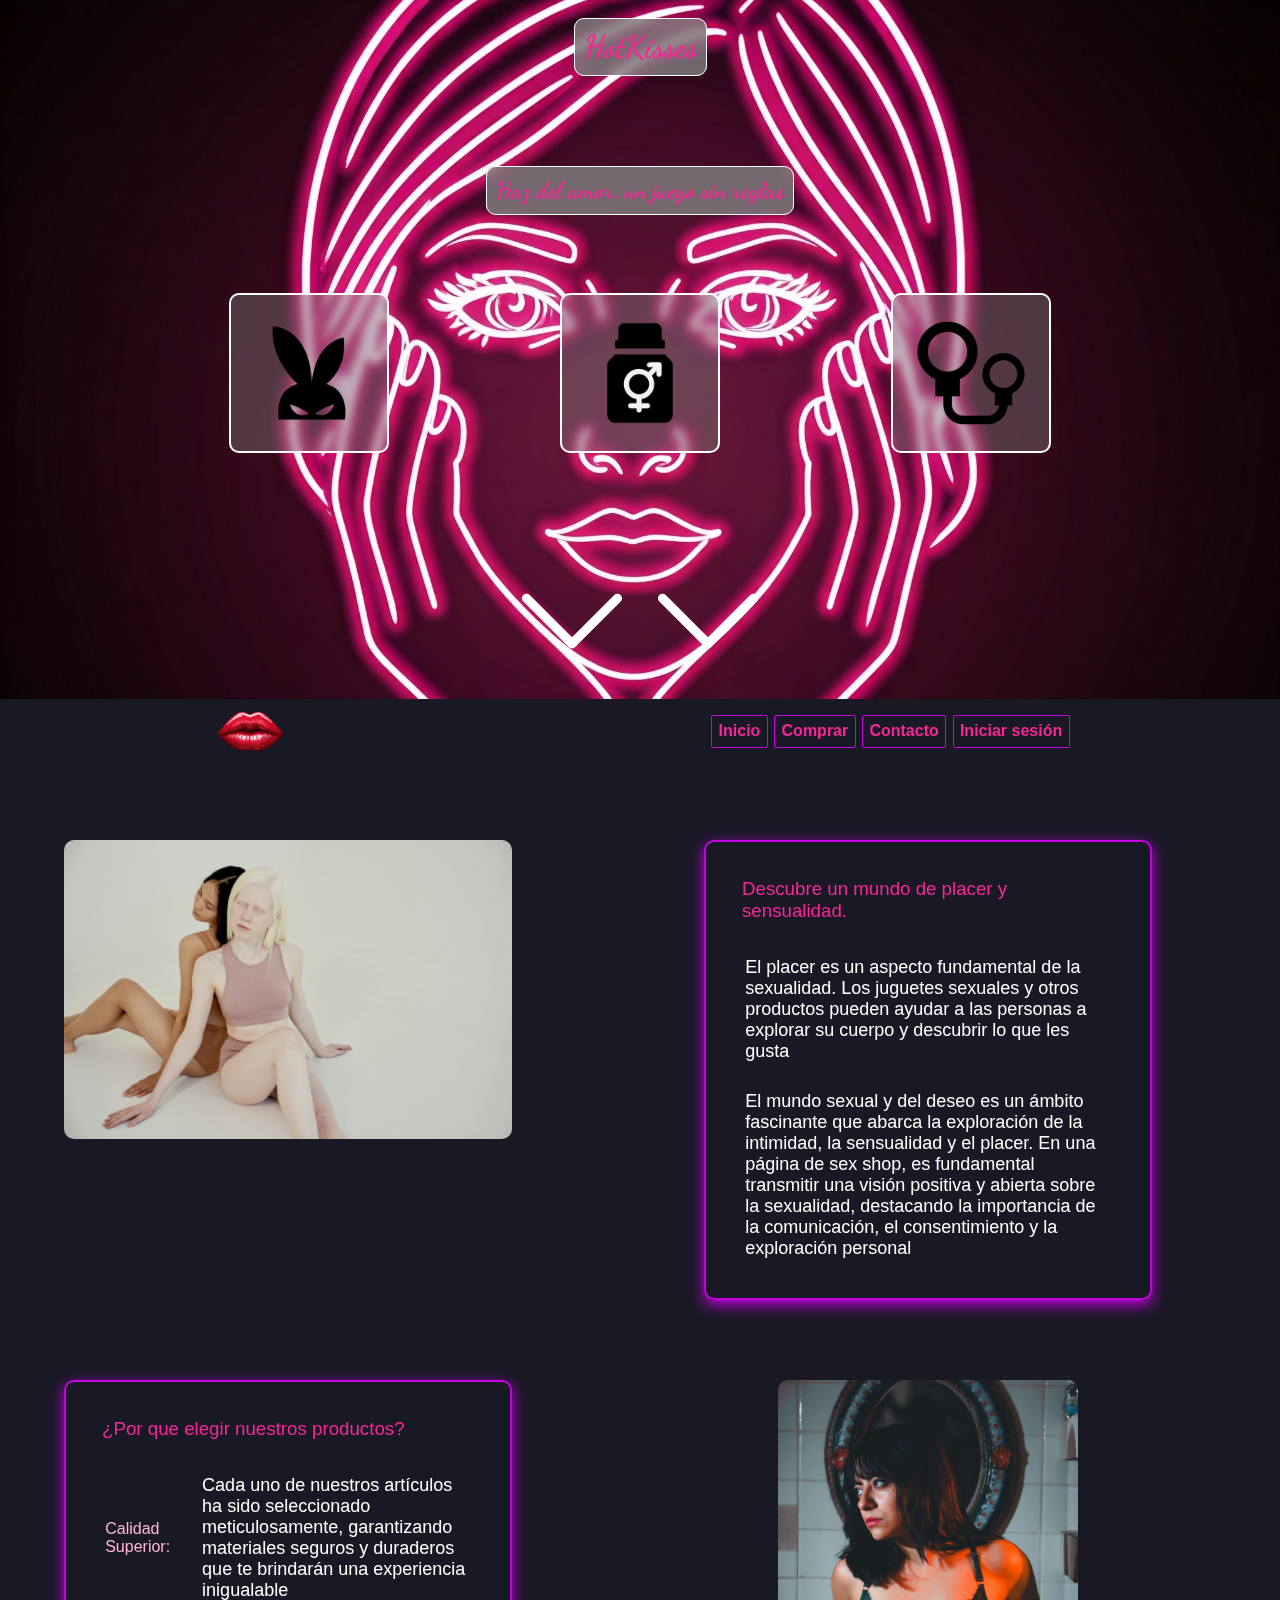
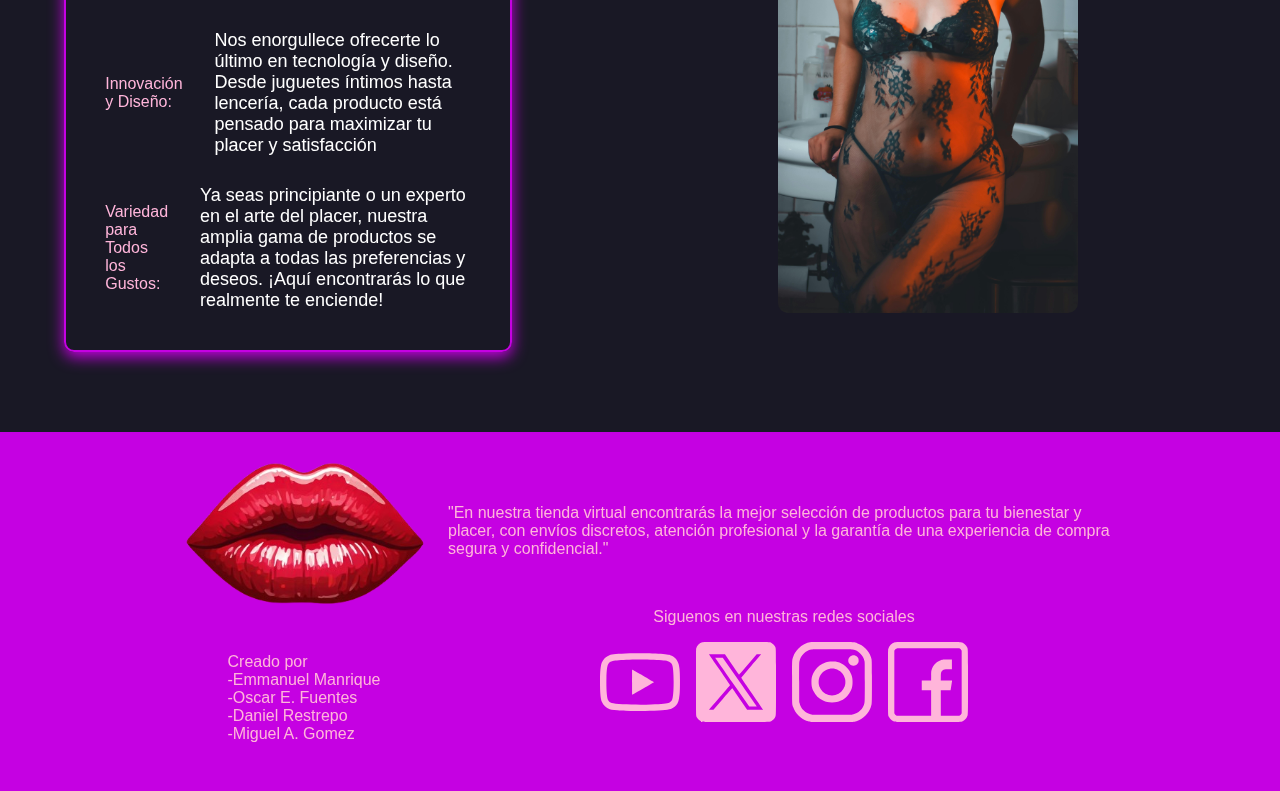
<file: index.html>
<!DOCTYPE html>
<html lang="es">
<head>
        <link rel="apple-touch-icon" sizes="57x57" href="/apple-icon-57x57.png">
    <link rel="apple-touch-icon" sizes="60x60" href="/apple-icon-60x60.png">
    <link rel="apple-touch-icon" sizes="72x72" href="/apple-icon-72x72.png">
    <link rel="apple-touch-icon" sizes="76x76" href="/apple-icon-76x76.png">
    <link rel="apple-touch-icon" sizes="114x114" href="/apple-icon-114x114.png">
    <link rel="apple-touch-icon" sizes="120x120" href="/apple-icon-120x120.png">
    <link rel="apple-touch-icon" sizes="144x144" href="/apple-icon-144x144.png">
    <link rel="apple-touch-icon" sizes="152x152" href="/apple-icon-152x152.png">
    <link rel="apple-touch-icon" sizes="180x180" href="/apple-icon-180x180.png">
    <link rel="icon" type="image/png" sizes="192x192"  href="/android-icon-192x192.png">
    <link rel="icon" type="image/png" sizes="32x32" href="/favicon-32x32.png">
    <link rel="icon" type="image/png" sizes="96x96" href="/favicon-96x96.png">
    <link rel="icon" type="image/png" sizes="16x16" href="/favicon-16x16.png">
    <link rel="manifest" href="/manifest.json">
    <meta name="msapplication-TileColor" content="#ffffff">
    <meta name="msapplication-TileImage" content="/ms-icon-144x144.png">
    <meta name="theme-color" content="#ffffff">
    <!--  -->
    <meta charset="UTF-8">
    <meta name="viewport" content="width=device-width, initial-scale=1.0">
    <title>HotKisses</title>
    <link href="https://fonts.googleapis.com/icon?family=Material+Icons" rel="stylesheet">
    <link rel="stylesheet" href="css/style.css">
    <link rel="stylesheet" href="css/index.css">
    <link rel="stylesheet" href="/css/carrousel.css">
    <link rel="stylesheet" href="/css/carrousel2.css">
    
</head>
<body>
    <div class="coverIMG">
        <div class="coverIMG2">
            <div>
                <h1 class="cursive">HotKisses</h1>
            <h2 class="cursive">Haz del amor, un juego sin reglas</h2>
            </div>
            <div class="brand">
                <a href="#"><img src="img/Img3.png" alt=""></a>
                <a href="#"><img src="img/Img2.png" alt=""></a>
                <a href="#"><img src="img/Img1.png" alt=""></a>
            </div>
            <div class="arrows">
                <img src="img/icon/down-arrow.svg" alt="">
                <img src="img/icon/down-arrow.svg" alt="">
            </div>
        </div>
        <img src="img/background3.jpg" alt="" class="imgHeader">
    </div>
    <header>
        <div class="header">
            <nav>
                <img src="img/logo.png" alt="">
                <ul>
                    <li class="navItem"><a href="index.html">Inicio</a></li>
                    <li class="navItem"><a href="comprar.html">Comprar</a></li>
                    <li class="navItem"><a href="contacto.html">Contacto</a></li>
                    <li class="navItem"><a href="login.html">Iniciar sesión </a></li>
                    <li class="dropdown" id="dropdown"><a href="#" ><i class="material-icons">menu</i></a></li>
                </ul>
            </nav>
        </div>
                <div class="dropDownMenu" id="dropDownMenu">
                    <li class="navItemDropDown"><a href="index.html">Inicio</a></li>
                    <li class="navItemDropDown"><a href="comprar.html">Comprar</a></li>
                    <li class="navItemDropDown"><a href="contacto.html">Contacto</a></li>
                    <li class="navItemDropDown"><a href="login.html">Iniciar sesión </a></li>
                </div>
        </header>  
        <div class="container">
                <div class="row">
                    <div class="col">
                        <div class="carrousel">
                            <div class="mySlides fade">
                              <img src="img/carrousel1.jpg" style="width:100%" class="img">
                            </div>
                          
                            <div class="mySlides fade">
                              <img src="img/carrousel2.jpg" style="width:100%" class="img">
                            </div>
                          
                            <div class="mySlides fade">
                              <img src="img/carrousel3.jpg" style="width:100%" class="img">
                            </div>
                          </div>
                    </div>
                    <div class="col">
                            <div class="magen">
                                <div class="contenedor">
                                    <div class="titleLista">
                                        <h3>Descubre un mundo de placer y sensualidad.</h3>
                                    </div>
                                    <div class="contLista">
                                        <div class="itemLista">
                                            <p>El placer es un aspecto fundamental de la sexualidad. Los juguetes sexuales y otros productos pueden ayudar a las personas a explorar su cuerpo y descubrir lo que les gusta
                                        </div>
                                        <div class="itemLista">
                                            <p>El mundo sexual y del deseo es un ámbito fascinante que abarca la exploración de la intimidad, la sensualidad y el placer. En una página de sex shop, es fundamental transmitir una visión positiva y abierta sobre la sexualidad, destacando la importancia de la comunicación, el consentimiento y la exploración personal</p>
                                        </div>
                                    </div>
                                </div>
                            </div>
                        </div>
                    
                    </div>
                <div class="row">
                    <div class="col">
                        <div class="magen">
                            <div class="contenedor">
                                <div class="titleLista">
                                    <h3>¿Por que elegir nuestros productos?</h3>
                                </div>
                                <div class="contLista">
                                    <div class="itemLista">
                                        <b>Calidad Superior:</b>
                                        <br>
                                        <p>Cada uno de nuestros artículos ha sido seleccionado meticulosamente, garantizando materiales seguros y duraderos que te brindarán una experiencia inigualable</p>
                                    </div>
                                    <div class="itemLista">
                                        <b>Innovación y Diseño:</b>
                                        <br>
                                        <p>Nos enorgullece ofrecerte lo último en tecnología y diseño. Desde juguetes íntimos hasta lencería, cada producto está pensado para maximizar tu placer y satisfacción</p>
                                    </div>
                                    <div class="itemLista">
                                        <b>Variedad para Todos los Gustos:</b>
                                        <br>
                                        <p> Ya seas principiante o un experto en el arte del placer, nuestra amplia gama de productos se adapta a todas las preferencias y deseos. ¡Aquí encontrarás lo que realmente te enciende!
                                        </p>
                                    </div>
                                </div>
                            </div>
                        </div>
                    </div>
                    <div class="col">
                        <img src="img/indexImage1.jpg" alt="" class="img" width="300px">
                    </div>
                </div>
            </div>
            <footer>
                <div class="footer">
                    <div>
                        <img src="img/logo.png" alt="">
                        <span>Creado por <br><strong>-Emmanuel Manrique</strong><br><strong>-Oscar E. Fuentes</strong><br><strong>-Daniel Restrepo</strong><br><strong>-Miguel A. Gomez </strong>   </span>
                    </div>
                    <div>
                        <br>
                        <br>
                        <span>"En nuestra tienda virtual encontrarás la mejor selección de productos para tu bienestar y placer, con envíos discretos, atención profesional y la garantía de una experiencia de compra segura y confidencial."</span>
                        <br>
                        <span>Siguenos en nuestras redes sociales</span>
                        <div class="socialMediaContent">
                            <img src="img/socialMediaContent/youtube.svg" alt="">
                            <img src="img/socialMediaContent/gorjeo.svg" alt="">
                            <img src="img/socialMediaContent/logotipo-de-instagram.svg" alt="">
                            <img src="img/socialMediaContent/facebook.svg" alt="">
                        </div>
                    </div>
                </div>
            </footer>

        <script src="https://ajax.googleapis.com/ajax/libs/jquery/3.6.0/jquery.min.js"></script>
        <script src="js/dropdown.js"></script>
        <script src="js/index.js"></script>
        <script src="js/carrousel.js"></script>
</body>
</html>
</file>
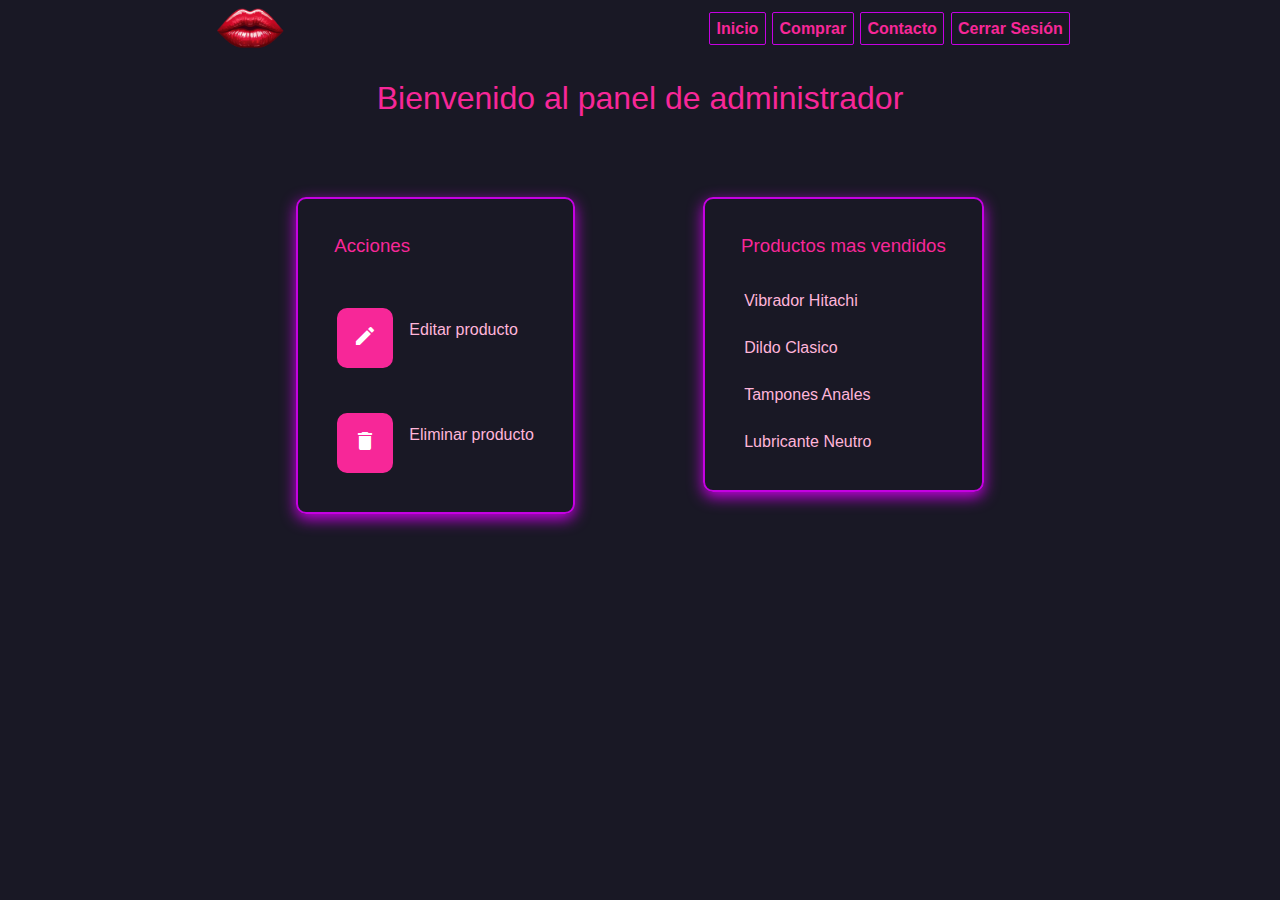
<file: administrador.html>
<!DOCTYPE html>
<html lang="en">
<head>
    <link rel="apple-touch-icon" sizes="57x57" href="/apple-icon-57x57.png">
    <link rel="apple-touch-icon" sizes="60x60" href="/apple-icon-60x60.png">
    <link rel="apple-touch-icon" sizes="72x72" href="/apple-icon-72x72.png">
    <link rel="apple-touch-icon" sizes="76x76" href="/apple-icon-76x76.png">
    <link rel="apple-touch-icon" sizes="114x114" href="/apple-icon-114x114.png">
    <link rel="apple-touch-icon" sizes="120x120" href="/apple-icon-120x120.png">
    <link rel="apple-touch-icon" sizes="144x144" href="/apple-icon-144x144.png">
    <link rel="apple-touch-icon" sizes="152x152" href="/apple-icon-152x152.png">
    <link rel="apple-touch-icon" sizes="180x180" href="/apple-icon-180x180.png">
    <link rel="icon" type="image/png" sizes="192x192"  href="/android-icon-192x192.png">
    <link rel="icon" type="image/png" sizes="32x32" href="/favicon-32x32.png">
    <link rel="icon" type="image/png" sizes="96x96" href="/favicon-96x96.png">
    <link rel="icon" type="image/png" sizes="16x16" href="/favicon-16x16.png">
    <link rel="manifest" href="/manifest.json">
    <meta name="msapplication-TileColor" content="#ffffff">
    <meta name="msapplication-TileImage" content="/ms-icon-144x144.png">
    <meta name="theme-color" content="#ffffff">
    <meta charset="UTF-8">
    <meta name="viewport" content="width=device-width, initial-scale=1.0">
    <title>Administrador</title>
    <link href="https://fonts.googleapis.com/icon?family=Material+Icons" rel="stylesheet">
    <link rel="stylesheet" href="css/style.css">
</head>
<body>
    <header>
        <div class="header">
            <nav>
                <img src="img/logo.png" alt="">
                <ul>
                    <li class="navItem"><a href="index.html">Inicio</a></li>
                    <li class="navItem"><a href="comprar.html">Comprar</a></li>
                    <li class="navItem"><a href="contacto.html">Contacto</a></li>
                    <li class="navItem"><a href="index.html">Cerrar Sesión</a></li>
                    <li class="dropdown" id="dropdown"><a href="#" ><i class="material-icons">menu</i></a></li>
                </ul>
            </nav>
        </div>
                <div class="dropDownMenu" id="dropDownMenu">
                    <li class="navItemDropDown"><a href="index.html">Inicio</a></li>
                    <li class="navItemDropDown"><a href="comprar.html">Comprar</a></li>
                    <li class="navItemDropDown"><a href="contacto.html">Contacto</a></li>
                    <li class="navItemDropDown"><a href="index.html">Cerrar Sesión</a></li>
                </div>
    </header>
    <div class="container">
        <div class="row">
            <h1>Bienvenido al panel de administrador</h1>
        </div>
        <div class="row">
            <div class="col">
                <div class="magen">
                    <div class="contenedor">
                        <div class="titleLista">
                            <h3>Acciones</h3>
                        </div>
                        <div class="contLista">
                            <div class="itemLista">
                                <button class="btn"><i class="material-icons">edit</i></button>
                                <span>Editar producto</span>
                            </div>
                            <div class="itemLista">
                                <button class="btn"><i class="material-icons">delete</i></button>
                                <span>Eliminar producto</span>
                            </div>
                        </div>
                    </div>
                </div>
            </div>
            <div class="col">
                <div class="magen">
                    <div class="contenedor">
                        <div class="titleLista">
                            <h3>Productos mas vendidos</h3>
                        </div>
                        <div class="contLista">
                            <div class="itemLista">
                                <span>Vibrador Hitachi</span>
                            </div>
                            <div class="itemLista">
                               <span>Dildo Clasico</span>
                            </div>
                            <div class="itemLista">
                                <span>Tampones Anales</span>
                             </div>
                             <div class="itemLista">
                                <span>Lubricante Neutro</span>
                             </div>
                        </div>
                    </div>
                </div>
            </div>
        </div>
    </div>
    <script src="https://ajax.googleapis.com/ajax/libs/jquery/3.6.0/jquery.min.js"></script>
    <script src="js/dropdown.js"></script>
</body>
</html>
</file>
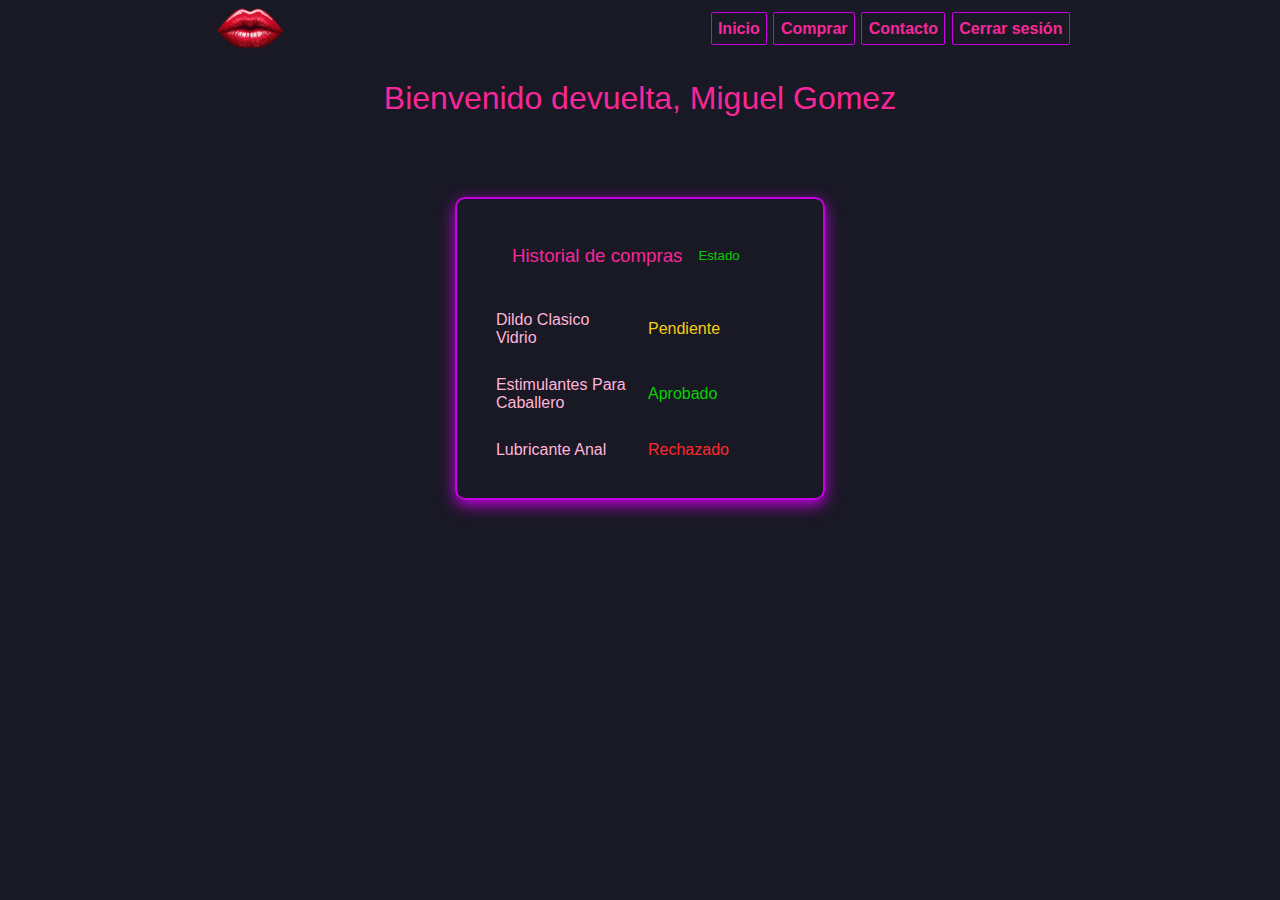
<file: cliente.html>
<!DOCTYPE html>
<html lang="en">
<head>
    <link rel="apple-touch-icon" sizes="57x57" href="/apple-icon-57x57.png">
    <link rel="apple-touch-icon" sizes="60x60" href="/apple-icon-60x60.png">
    <link rel="apple-touch-icon" sizes="72x72" href="/apple-icon-72x72.png">
    <link rel="apple-touch-icon" sizes="76x76" href="/apple-icon-76x76.png">
    <link rel="apple-touch-icon" sizes="114x114" href="/apple-icon-114x114.png">
    <link rel="apple-touch-icon" sizes="120x120" href="/apple-icon-120x120.png">
    <link rel="apple-touch-icon" sizes="144x144" href="/apple-icon-144x144.png">
    <link rel="apple-touch-icon" sizes="152x152" href="/apple-icon-152x152.png">
    <link rel="apple-touch-icon" sizes="180x180" href="/apple-icon-180x180.png">
    <link rel="icon" type="image/png" sizes="192x192"  href="/android-icon-192x192.png">
    <link rel="icon" type="image/png" sizes="32x32" href="/favicon-32x32.png">
    <link rel="icon" type="image/png" sizes="96x96" href="/favicon-96x96.png">
    <link rel="icon" type="image/png" sizes="16x16" href="/favicon-16x16.png">
    <link rel="manifest" href="/manifest.json">
    <meta name="msapplication-TileColor" content="#ffffff">
    <meta name="msapplication-TileImage" content="/ms-icon-144x144.png">
    <meta name="theme-color" content="#ffffff">
    <meta charset="UTF-8">
    <meta name="viewport" content="width=device-width, initial-scale=1.0">
    <title>Perfil</title>
    <link href="https://fonts.googleapis.com/icon?family=Material+Icons" rel="stylesheet">
    <link rel="stylesheet" href="css/style.css">
    <link rel="stylesheet" href="css/cliente.css">
</head>
<body>
    <header>
        <div class="header">
            <nav>
                <img src="img/logo.png" alt="">
                <ul>
                    <li class="navItem"><a href="index.html">Inicio</a></li>
                    <li class="navItem"><a href="comprar.html">Comprar</a></li>
                    <li class="navItem"><a href="contacto.html">Contacto</a></li>
                    <li class="navItem"><a href="index.html">Cerrar sesión </a></li>
                    <li class="dropdown" id="dropdown"><a href="#" ><i class="material-icons">menu</i></a></li>
                </ul>
            </nav>
        </div>
                <div class="dropDownMenu" id="dropDownMenu">
                    <li class="navItemDropDown"><a href="index.html">Inicio</a></li>
                    <li class="navItemDropDown"><a href="comprar.html">Comprar</a></li>
                    <li class="navItemDropDown"><a href="contacto.html">Contacto</a></li>
                    <li class="navItemDropDown"><a href="index.html">Cerrar sesión </a></li>
   
                </div>
    </header>
    <div class="container">
        <div class="row">
            <h1>Bienvenido devuelta, Miguel Gomez</h1>
        </div>
        <div class="row">
            <div class="col">
                <div class="magen">
                    <div class="contenedor">
                        <div class="titleLista">
                            <div class="itemLista">
                                <h3>Historial de compras</h3>
                                <h5 class="noAlert">Estado</h5>
                            </div>
                        </div>
                        <div class="contLista">
                            <div class="itemLista">
                                <span>Dildo Clasico Vidrio</span>
                                <span class="pendingAlert">Pendiente</span>
                            </div>
                            <div class="itemLista">
                                <span>Estimulantes Para Caballero</span>
                                <span class="noAlert">Aprobado</span>
                            </div>
                            <div class="itemLista">
                                <span>Lubricante Anal</span>
                                <span class="alert">Rechazado</span>
                            </div>
                        </div>
                    </div>
                </div>
            </div>
        </div>
    </div>
    <script src="https://ajax.googleapis.com/ajax/libs/jquery/3.6.0/jquery.min.js"></script>
    <script src="js/dropdown.js"></script>
</body>
</html>
</file>
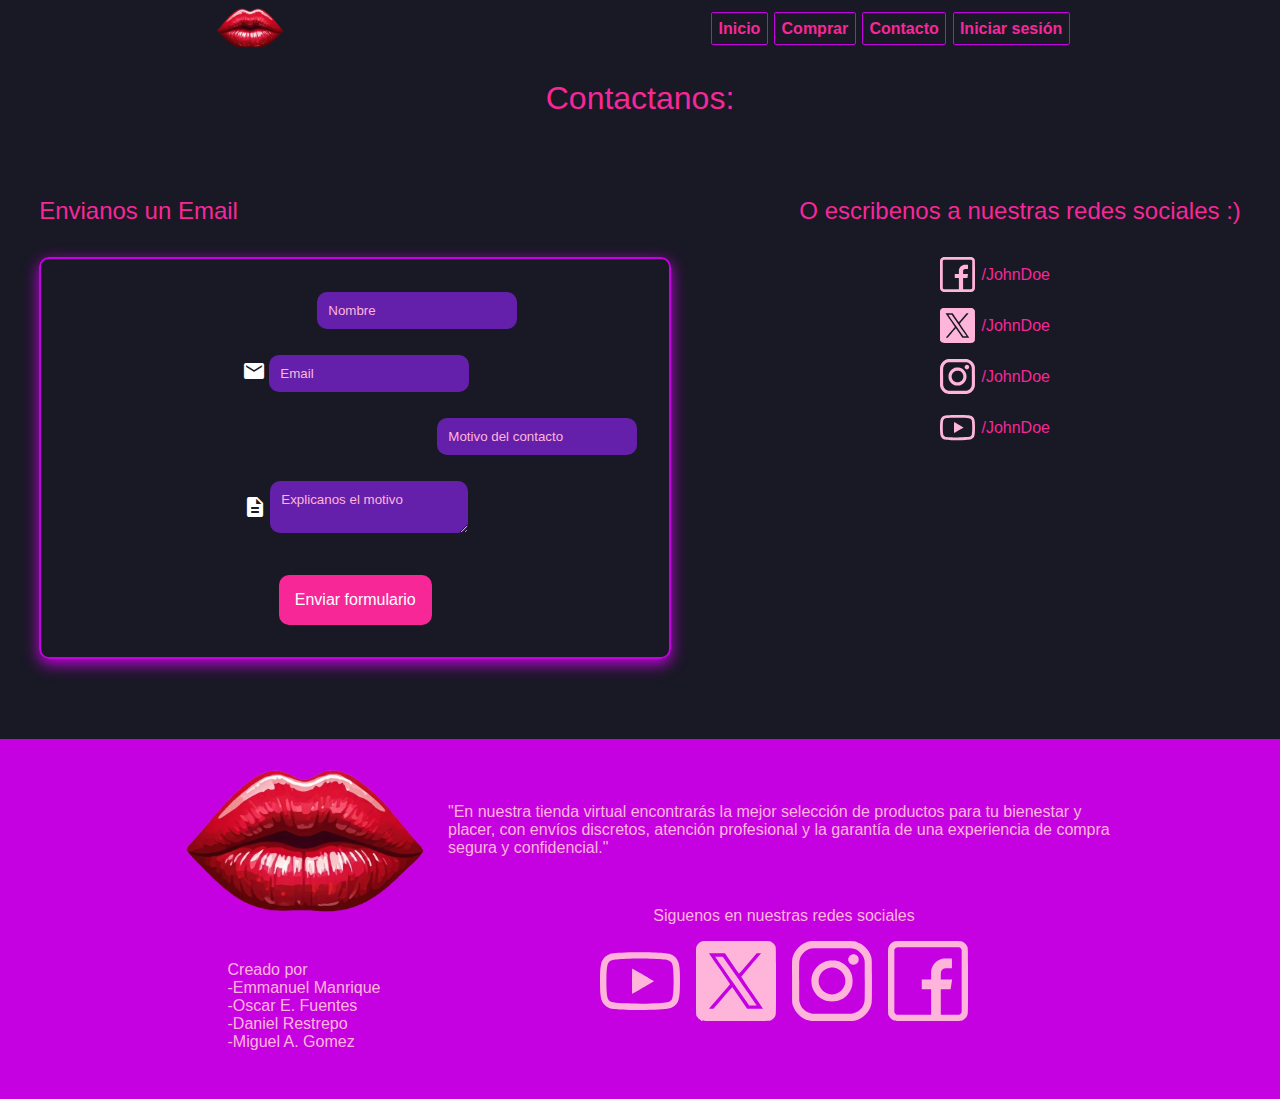
<file: contacto.html>
<!DOCTYPE html>
<html lang="en">
<head>
    <link rel="apple-touch-icon" sizes="57x57" href="/apple-icon-57x57.png">
    <link rel="apple-touch-icon" sizes="60x60" href="/apple-icon-60x60.png">
    <link rel="apple-touch-icon" sizes="72x72" href="/apple-icon-72x72.png">
    <link rel="apple-touch-icon" sizes="76x76" href="/apple-icon-76x76.png">
    <link rel="apple-touch-icon" sizes="114x114" href="/apple-icon-114x114.png">
    <link rel="apple-touch-icon" sizes="120x120" href="/apple-icon-120x120.png">
    <link rel="apple-touch-icon" sizes="144x144" href="/apple-icon-144x144.png">
    <link rel="apple-touch-icon" sizes="152x152" href="/apple-icon-152x152.png">
    <link rel="apple-touch-icon" sizes="180x180" href="/apple-icon-180x180.png">
    <link rel="icon" type="image/png" sizes="192x192"  href="/android-icon-192x192.png">
    <link rel="icon" type="image/png" sizes="32x32" href="/favicon-32x32.png">
    <link rel="icon" type="image/png" sizes="96x96" href="/favicon-96x96.png">
    <link rel="icon" type="image/png" sizes="16x16" href="/favicon-16x16.png">
    <link rel="manifest" href="/manifest.json">
    <meta name="msapplication-TileColor" content="#ffffff">
    <meta name="msapplication-TileImage" content="/ms-icon-144x144.png">
    <meta name="theme-color" content="#ffffff">
    <meta charset="UTF-8">
    <meta name="viewport" content="width=device-width, initial-scale=1.0">
    <title>Document</title>
    <link href="https://fonts.googleapis.com/icon?family=Material+Icons" rel="stylesheet">
    <link rel="stylesheet" href="css/style.css">
    <link rel="stylesheet" href="css/contacto.css">
</head>
<body>
    <header>
        <div class="header">
            <nav>
                <img src="img/logo.png" alt="">
                <ul>
                    <li class="navItem"><a href="index.html">Inicio</a></li>
                    <li class="navItem"><a href="comprar.html">Comprar</a></li>
                    <li class="navItem"><a href="#">Contacto</a></li>
                    <li class="navItem"><a href="login.html">Iniciar sesión </a></li>
                    <li class="dropdown" id="dropdown"><a href="#" ><i class="material-icons">menu</i></a></li>
                </ul>
            </nav>
        </div>
                <div class="dropDownMenu" id="dropDownMenu">
                    <li class="navItemDropDown"><a href="index.html">Inicio</a></li>
                    <li class="navItemDropDown"><a href="comprar.html">Comprar</a></li>
                    <li class="navItemDropDown"><a href="#">Contacto</a></li>
                    <li class="navItemDropDown"><a href="login.html">Iniciar sesión </a></li>
                </div>
        </header>  
    <div class="container">
        <div class="row">
            <h1>Contactanos: </h1>
        </div>
        <div class="row">
            <div class="col">
                <h2>Envianos un Email</h2>
                <div class="magen">
                    <form action="" class="contact">
                        <div>
                            <label for="Email"><i class="material-icons">badge</i></label>
                        <input type="text" name="nombre" id="" placeholder="Nombre">
                        </div>
                        <div>
                            <label for="Email"><i class="material-icons">mail</i></label>
                            <input type="Email" name="Email" id="" placeholder="Email">
                        </div>
                        <div>
                            <label for="motivo"><i class="material-icons">contact_support</i></label>
                            <input type="text" name="motivo" id="" placeholder="Motivo del contacto">
                        </div>
                        <div>
                            <i class="material-icons">description</i>
                            <textarea name="" id="" placeholder="Explicanos el motivo"></textarea>
                        </div>
                        <div>
                            <submit class="btn" id="alert">Enviar formulario</submit>
                        </div>
                    </form>
                </div>
                
            </div>
            <div class="col">
                <h2>O escribenos a nuestras redes sociales :)</h2>
                <div class="socialMediaContent1">
                    <div>
                        <img src="img/socialMediaContent/facebook.svg" alt="">
                        <span><a href="">/JohnDoe</a></span>
                    </div>
                    <div>
                        <img src="img/socialMediaContent/gorjeo.svg" alt="">
                        <span><a href="">/JohnDoe</a></span>
                    </div>
                    <div>
                        <img src="img/socialMediaContent/logotipo-de-instagram.svg" alt="">
                        <span><a href="">/JohnDoe</a></span>
                    </div>
                    <div>
                        <img src="img/socialMediaContent/youtube.svg" alt="">
                        <span><a href="">/JohnDoe</a></span>
                    </div>
                </div>
            </div>
        </div>
    </div>
    <footer>
        <div class="footer">
            <div>
                <img src="img/logo.png" alt="">
                <span>Creado por <br><strong>-Emmanuel Manrique</strong><br><strong>-Oscar E. Fuentes</strong><br><strong>-Daniel Restrepo</strong><br><strong>-Miguel A. Gomez</strong>   </span>
            </div>
            <div>
                <br>
                <span>"En nuestra tienda virtual encontrarás la mejor selección de productos para tu bienestar y placer, con envíos discretos, atención profesional y la garantía de una experiencia de compra segura y confidencial."</span>
                <br>
                <span>Siguenos en nuestras redes sociales</span>
                <div class="socialMediaContent">
                    <img src="img/socialMediaContent/youtube.svg" alt="">
                    <img src="img/socialMediaContent/gorjeo.svg" alt="">
                    <img src="img/socialMediaContent/logotipo-de-instagram.svg" alt="">
                    <img src="img/socialMediaContent/facebook.svg" alt="">
                </div>
            </div>
        </div>
    </footer>

    <script src="https://ajax.googleapis.com/ajax/libs/jquery/3.6.0/jquery.min.js"></script>
    <script src="js/dropdown.js"></script>
    <script src="js/alerta.js"></script>
</body>

</html>
</file>
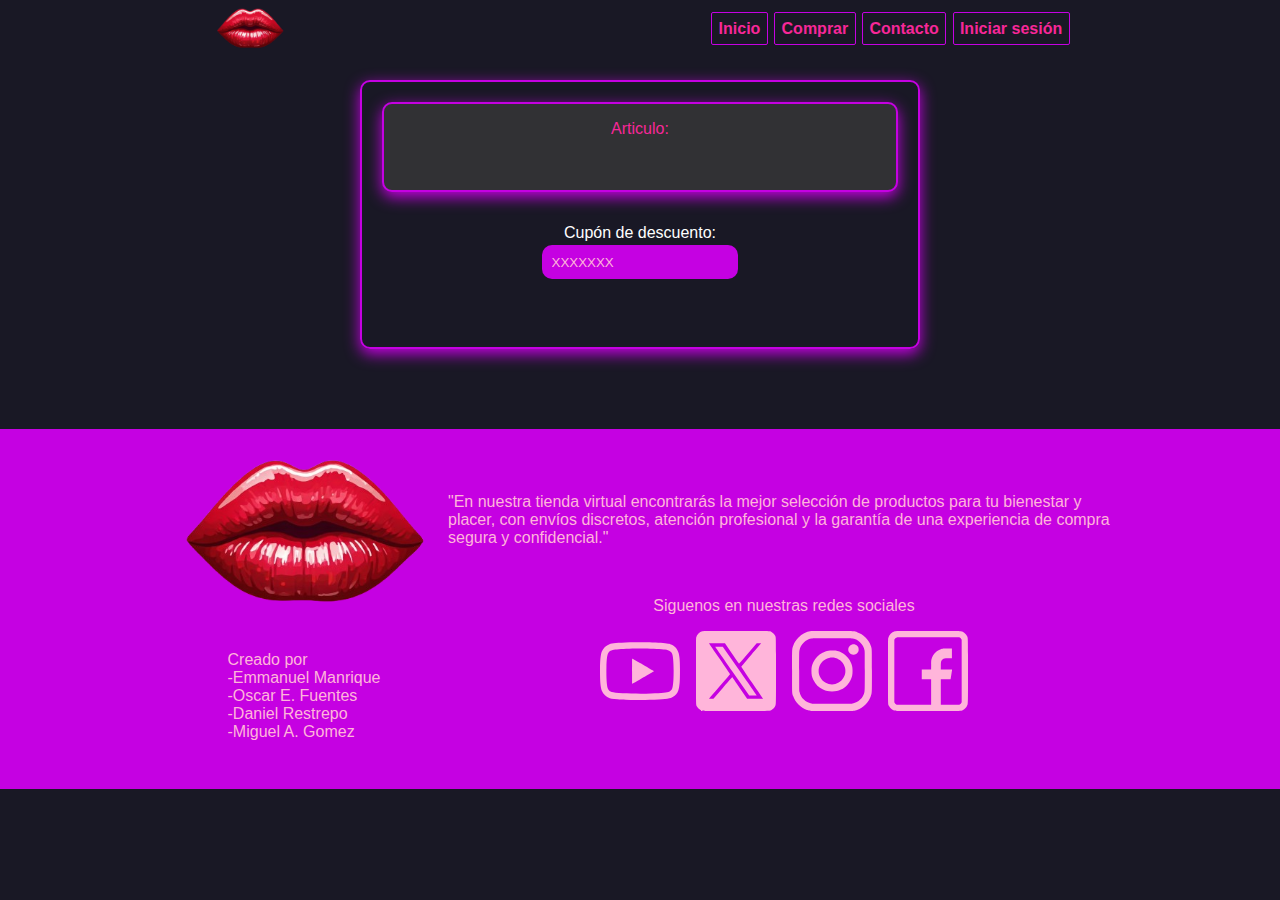
<file: factura.html>
<!DOCTYPE html>
<html lang="es">
<head>
    <link rel="apple-touch-icon" sizes="57x57" href="/apple-icon-57x57.png">
    <link rel="apple-touch-icon" sizes="60x60" href="/apple-icon-60x60.png">
    <link rel="apple-touch-icon" sizes="72x72" href="/apple-icon-72x72.png">
    <link rel="apple-touch-icon" sizes="76x76" href="/apple-icon-76x76.png">
    <link rel="apple-touch-icon" sizes="114x114" href="/apple-icon-114x114.png">
    <link rel="apple-touch-icon" sizes="120x120" href="/apple-icon-120x120.png">
    <link rel="apple-touch-icon" sizes="144x144" href="/apple-icon-144x144.png">
    <link rel="apple-touch-icon" sizes="152x152" href="/apple-icon-152x152.png">
    <link rel="apple-touch-icon" sizes="180x180" href="/apple-icon-180x180.png">
    <link rel="icon" type="image/png" sizes="192x192"  href="/android-icon-192x192.png">
    <link rel="icon" type="image/png" sizes="32x32" href="/favicon-32x32.png">
    <link rel="icon" type="image/png" sizes="96x96" href="/favicon-96x96.png">
    <link rel="icon" type="image/png" sizes="16x16" href="/favicon-16x16.png">
    <link rel="manifest" href="/manifest.json">
    <meta name="msapplication-TileColor" content="#ffffff">
    <meta name="msapplication-TileImage" content="/ms-icon-144x144.png">
    <meta name="theme-color" content="#ffffff">
    <meta charset="UTF-8">
    <meta name="viewport" content="width=device-width, initial-scale=1.0">
    <title>Inicio de sesión</title>
    <link href="https://fonts.googleapis.com/icon?family=Material+Icons" rel="stylesheet">
    <link rel="stylesheet" href="css/style.css">
    <link rel="stylesheet" href="css/factura.css">
</head>
<body>
    <header>
        <div class="header">
            <nav>
                <img src="img/logo.png" alt="">
                <ul>
                    <li class="navItem"><a href="index.html">Inicio</a></li>
                    <li class="navItem"><a href="comprar.html">Comprar</a></li>
                    <li class="navItem"><a href="contacto.html">Contacto</a></li>
                    <li class="navItem"><a href="login.html">Iniciar sesión </a></li>
                    <li class="dropdown" id="dropdown"><a href="#" ><i class="material-icons">menu</i></a></li>
                </ul>
            </nav>
        </div>
                <div class="dropDownMenu" id="dropDownMenu">
                    <li class="navItemDropDown"><a href="index.html">Inicio</a></li>
                    <li class="navItemDropDown"><a href="comprar.html">Comprar</a></li>
                    <li class="navItemDropDown"><a href="contacto.html">Contacto</a></li>
                    <li class="navItemDropDown"><a href="login.html">Iniciar sesión </a></li>
   
                </div>
    </header>
    <div class="container">
        <div class="row">
           
            <div class="col magen">
                <div class="card">
                    <h4>Articulo: </h4>
                    <br>
                    <span id="nombreArticulo"></span>
                    <br>
                    <div id="portadaArticulo"></div>
                </div>
                <div id="referenciaArticulo">
                        
                </div>
                <div>
                    <form action="">
                        <div>
                            <label for="cupon">Cupón de descuento: </label>
                            <input type="text" name="cupon" id="" placeholder="XXXXXXX">
                        </div>
                    </form>
                </div>
                <div id="precioArticulo">
                </div>
                <div id="precioFinalProducto">
                    </div>
            </div>
        </div>
    </div>
    <footer>
        <div class="footer">
            <div>
                <img src="img/logo.png" alt="">
                <span>Creado por <br><strong>-Emmanuel Manrique</strong><br><strong>-Oscar E. Fuentes</strong><br><strong>-Daniel Restrepo</strong><br><strong>-Miguel A. Gomez</strong>   </span>
            </div>
            <div>
                <br>
                <span>"En nuestra tienda virtual encontrarás la mejor selección de productos para tu bienestar y placer, con envíos discretos, atención profesional y la garantía de una experiencia de compra segura y confidencial."</span>
                <br>
                <span>Siguenos en nuestras redes sociales</span>
                <div class="socialMediaContent">
                    <img src="img/socialMediaContent/youtube.svg" alt="">
                    <img src="img/socialMediaContent/gorjeo.svg" alt="">
                    <img src="img/socialMediaContent/logotipo-de-instagram.svg" alt="">
                    <img src="img/socialMediaContent/facebook.svg" alt="">
                </div>
            </div>
        </div>
    </footer>

    <script src="https://ajax.googleapis.com/ajax/libs/jquery/3.6.0/jquery.min.js"></script>
    <script src="js/dropdown.js"></script>
    <script src="js/factura.js"></script>
</body>
</html>
</file>
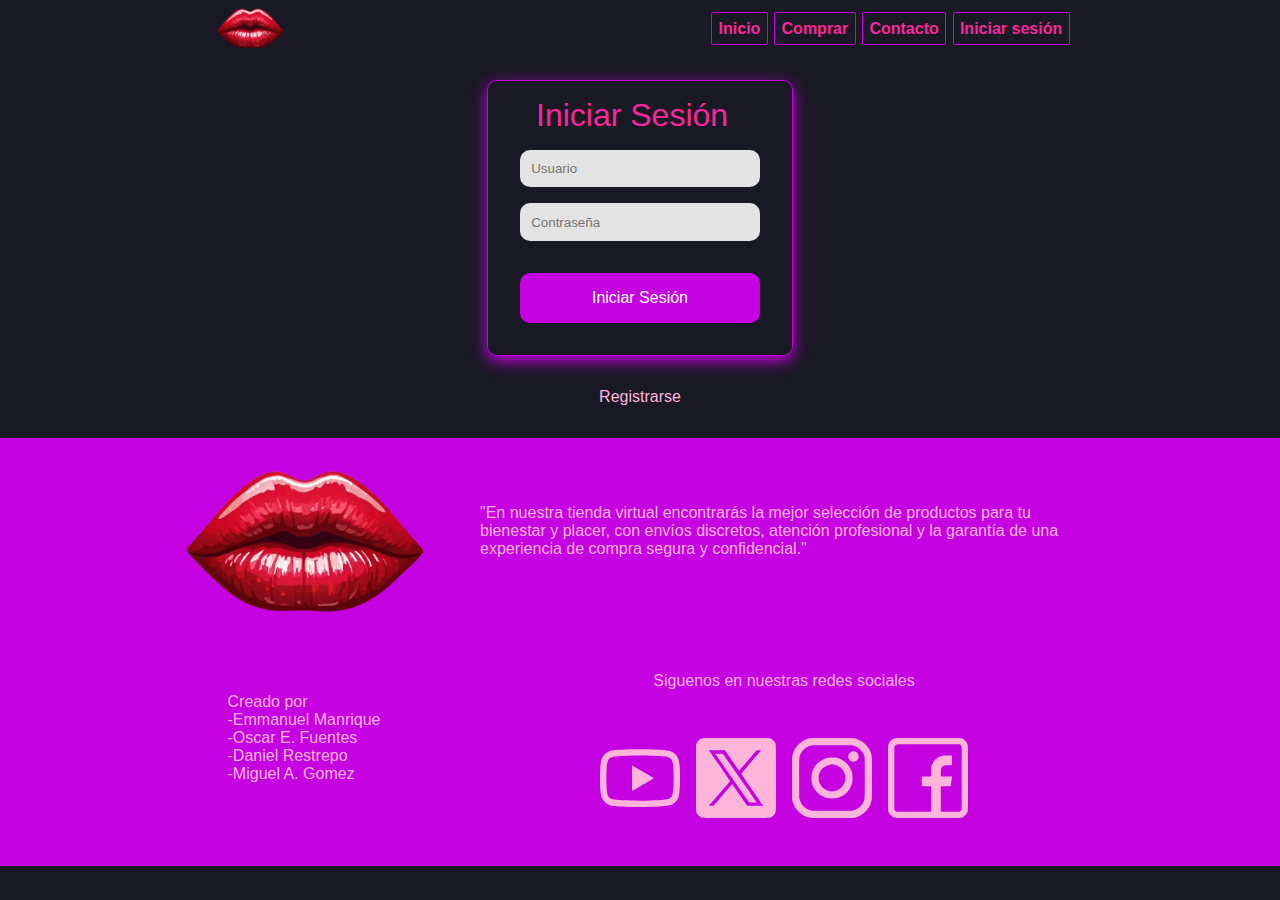
<file: login.html>
<!DOCTYPE html>
<html lang="es">
<head>
    <link rel="apple-touch-icon" sizes="57x57" href="/apple-icon-57x57.png">
    <link rel="apple-touch-icon" sizes="60x60" href="/apple-icon-60x60.png">
    <link rel="apple-touch-icon" sizes="72x72" href="/apple-icon-72x72.png">
    <link rel="apple-touch-icon" sizes="76x76" href="/apple-icon-76x76.png">
    <link rel="apple-touch-icon" sizes="114x114" href="/apple-icon-114x114.png">
    <link rel="apple-touch-icon" sizes="120x120" href="/apple-icon-120x120.png">
    <link rel="apple-touch-icon" sizes="144x144" href="/apple-icon-144x144.png">
    <link rel="apple-touch-icon" sizes="152x152" href="/apple-icon-152x152.png">
    <link rel="apple-touch-icon" sizes="180x180" href="/apple-icon-180x180.png">
    <link rel="icon" type="image/png" sizes="192x192"  href="/android-icon-192x192.png">
    <link rel="icon" type="image/png" sizes="32x32" href="/favicon-32x32.png">
    <link rel="icon" type="image/png" sizes="96x96" href="/favicon-96x96.png">
    <link rel="icon" type="image/png" sizes="16x16" href="/favicon-16x16.png">
    <link rel="manifest" href="/manifest.json">
    <meta name="msapplication-TileColor" content="#ffffff">
    <meta name="msapplication-TileImage" content="/ms-icon-144x144.png">
    <meta name="theme-color" content="#ffffff">
    <meta charset="UTF-8">
    <meta name="viewport" content="width=device-width, initial-scale=1.0">
    <title>Inicio de sesión</title>
    <link href="https://fonts.googleapis.com/icon?family=Material+Icons" rel="stylesheet">
    <link rel="stylesheet" href="css/style.css">
    <link rel="stylesheet" href="css/login.css">
</head>
<body>
    <header>
        <div class="header">
            <nav>
                <img src="img/logo.png" alt="">
                <ul>
                    <li class="navItem"><a href="index.html">Inicio</a></li>
                    <li class="navItem"><a href="comprar.html">Comprar</a></li>
                    <li class="navItem"><a href="contacto.html">Contacto</a></li>
                    <li class="navItem"><a href="#">Iniciar sesión </a></li>
                    <li class="dropdown" id="dropdown"><a href="#" ><i class="material-icons">menu</i></a></li>
                </ul>
            </nav>
        </div>
                <div class="dropDownMenu" id="dropDownMenu">
                    <li class="navItemDropDown"><a href="index.html">Inicio</a></li>
                    <li class="navItemDropDown"><a href="comprar.html">Comprar</a></li>
                    <li class="navItemDropDown"><a href="contacto.html">Contacto</a></li>
                    <li class="navItemDropDown"><a href="#">Iniciar sesión </a></li>
   
                </div>
    </header>
    <div class="container">
        <div class="box">
            <h1>Iniciar Sesión</h1>
            <div class="boxForm">
                <form action="" id="formulario">
                    <input type="text" name="" id="usuario" placeholder="Usuario">
                    <input type="password" name="" id="password" placeholder="Contraseña">
                    <button class="btn">Iniciar Sesión</button>
                </form>
            </div>
           
        </div>
        <span><a href="registro.html">Registrarse</a></span>
    </div>
    <footer>
        <div class="footer">
            <div>
                <img src="img/logo.png" alt="">
                <span>Creado por <br><strong>-Emmanuel Manrique</strong><br><strong>-Oscar E. Fuentes</strong><br><strong>-Daniel Restrepo</strong><br><strong>-Miguel A. Gomez</strong>   </span>
            </div>
            <div>
                <br>
                <span>"En nuestra tienda virtual encontrarás la mejor selección de productos para tu bienestar y placer, con envíos discretos, atención profesional y la garantía de una experiencia de compra segura y confidencial."</span>
                <br>
                <span>Siguenos en nuestras redes sociales</span>
                <div class="socialMediaContent">
                    <img src="img/socialMediaContent/youtube.svg" alt="">
                    <img src="img/socialMediaContent/gorjeo.svg" alt="">
                    <img src="img/socialMediaContent/logotipo-de-instagram.svg" alt="">
                    <img src="img/socialMediaContent/facebook.svg" alt="">
                </div>
            </div>
        </div>
    </footer>
    <script src="https://ajax.googleapis.com/ajax/libs/jquery/3.6.0/jquery.min.js"></script>
    <script src="js/dropdown.js"></script>
    <script src="js/admin.js"></script>
</body>
</html>
</file>
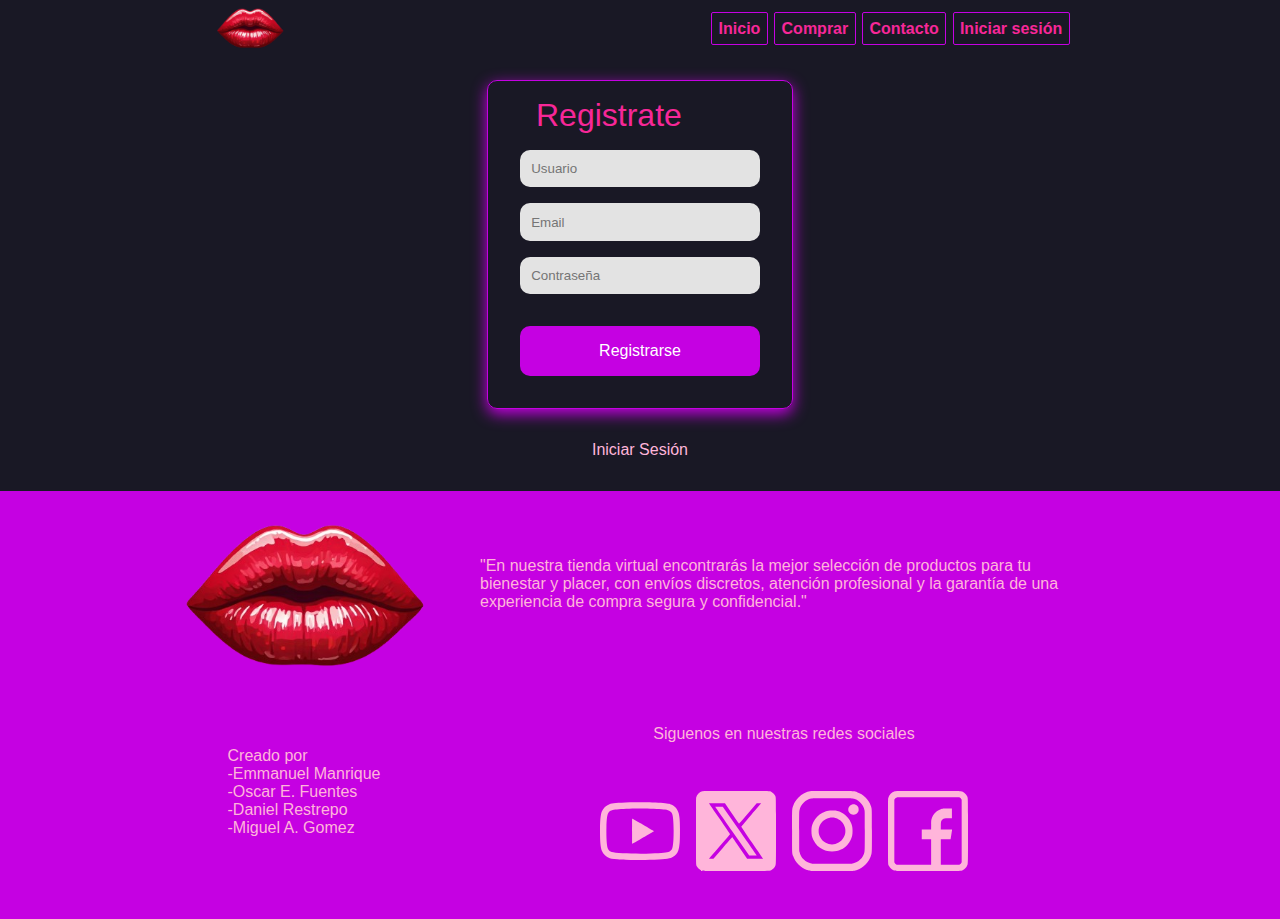
<file: registro.html>
<!DOCTYPE html>
<html lang="en">
<head>
    <link rel="apple-touch-icon" sizes="57x57" href="/apple-icon-57x57.png">
    <link rel="apple-touch-icon" sizes="60x60" href="/apple-icon-60x60.png">
    <link rel="apple-touch-icon" sizes="72x72" href="/apple-icon-72x72.png">
    <link rel="apple-touch-icon" sizes="76x76" href="/apple-icon-76x76.png">
    <link rel="apple-touch-icon" sizes="114x114" href="/apple-icon-114x114.png">
    <link rel="apple-touch-icon" sizes="120x120" href="/apple-icon-120x120.png">
    <link rel="apple-touch-icon" sizes="144x144" href="/apple-icon-144x144.png">
    <link rel="apple-touch-icon" sizes="152x152" href="/apple-icon-152x152.png">
    <link rel="apple-touch-icon" sizes="180x180" href="/apple-icon-180x180.png">
    <link rel="icon" type="image/png" sizes="192x192"  href="/android-icon-192x192.png">
    <link rel="icon" type="image/png" sizes="32x32" href="/favicon-32x32.png">
    <link rel="icon" type="image/png" sizes="96x96" href="/favicon-96x96.png">
    <link rel="icon" type="image/png" sizes="16x16" href="/favicon-16x16.png">
    <link rel="manifest" href="/manifest.json">
    <meta name="msapplication-TileColor" content="#ffffff">
    <meta name="msapplication-TileImage" content="/ms-icon-144x144.png">
    <meta name="theme-color" content="#ffffff">
    <meta charset="UTF-8">
    <meta name="viewport" content="width=device-width, initial-scale=1.0">
    <title>Inicio de sesión</title>
    <link href="https://fonts.googleapis.com/icon?family=Material+Icons" rel="stylesheet">

    <link rel="stylesheet" href="css/style.css">
    <link rel="stylesheet" href="css/login.css">
</head>
<body>
    <header>
        <div class="header">
            <nav>
                <img src="img/logo.png" alt="">
                <ul>
                    <li class="navItem"><a href="index.html">Inicio</a></li>
                    <li class="navItem"><a href="comprar.html">Comprar</a></li>
                    <li class="navItem"><a href="contacto.html">Contacto</a></li>
                    <li class="navItem"><a href="login.html">Iniciar sesión </a></li>
                    <li class="dropdown" id="dropdown"><a href="#" ><i class="material-icons">menu</i></a></li>
                </ul>
            </nav>
        </div>
                <div class="dropDownMenu" id="dropDownMenu">
                    <li class="navItemDropDown"><a href="index.html">Inicio</a></li>
                    <li class="navItemDropDown"><a href="comprar.html">Comprar</a></li>
                    <li class="navItemDropDown"><a href="contacto.html">Contacto</a></li>
                    <li class="navItemDropDown"><a href="login.html">Iniciar sesión </a></li>
   
                </div>
        </header> 
    <div class="container">
        <div class="box">
            <h1>Registrate</h1>
            <div class="boxForm">
                <form action="">
                    <input type="text" name="" id="" placeholder="Usuario">
                    <input type="email" placeholder="Email">
                    <input type="password" name="" id="" placeholder="Contraseña">
                    <button class="btn">Registrarse</button>
                </form>
            </div>
           
        </div>
        <span><a href="login.html">Iniciar Sesión</a></span>
    </div>
    <footer>
        <div class="footer">
            <div>
                <img src="img/logo.png" alt="">
                <span>Creado por <br><strong>-Emmanuel Manrique</strong><br><strong>-Oscar E. Fuentes</strong><br><strong>-Daniel Restrepo</strong><br><strong>-Miguel A. Gomez</strong>   </span>
            </div>
            <div>
                <br>
                <span>"En nuestra tienda virtual encontrarás la mejor selección de productos para tu bienestar y placer, con envíos discretos, atención profesional y la garantía de una experiencia de compra segura y confidencial."</span>
                <br>
                <span>Siguenos en nuestras redes sociales</span>
                <div class="socialMediaContent">
                    <img src="img/socialMediaContent/youtube.svg" alt="">
                    <img src="img/socialMediaContent/gorjeo.svg" alt="">
                    <img src="img/socialMediaContent/logotipo-de-instagram.svg" alt="">
                    <img src="img/socialMediaContent/facebook.svg" alt="">
                </div>
            </div>
        </div>
    </footer>
    <script src="https://ajax.googleapis.com/ajax/libs/jquery/3.6.0/jquery.min.js"></script>
    <script src="js/dropdown.js"></script>
</body>
</html>
</file>
<file: css/style.css>
@import url('https://fonts.googleapis.com/css2?family=Dancing+Script:wght@400..700&display=swap');
@import url('https://fonts.googleapis.com/css2?family=Danfo&family=Pacifico&display=swap');

:root {
    --bgColor: #191825;
    --titleColor: #F72798;
    --powerLineColor: #c501e2;
    --btnHover: #c501e2;
    --subtitleColor: #FFB5DA;
}

* {
    margin: 0;
    padding: 0;
    font-family: "Outfit", sans-serif;
    font-optical-sizing: auto;
    font-weight: 450;
    font-style: normal;
}

p {
    font-size: 18px;
}

.row {
    display: flex;
    flex-direction: row;
    width: 100%;
    justify-content: center;
    gap: 8rem;
    margin-bottom: 5rem;
}

body {
    background-color: var(--bgColor);
}

.imgHeader {
    width: 100%;
    z-index: 1;
}

b {
    color: var(--subtitleColor);
}

nav {
    display: flex;
    align-items: center;
    justify-content: space-around;
    font-weight: bold;
}

.alert {
    color: #FF2929;
}

.noAlert {
    color: #06D001;
}

.pendingAlert {
    color: #F4CE14;
}

.cursive {
    font-family: "Dancing Script", cursive;
    font-optical-sizing: auto;
    font-weight: 700;
    font-style: normal;
}

h1,
h2,
h3,
h4,
h5 {
    color: var(--titleColor);
}

hr {
    background: var(--btnHover);
}

.header>nav>h1 {
    font-size: 30px;
    margin: 0.8rem;
}

ul {
    display: flex;
    flex-wrap: wrap;
    margin-top: 0.5rem;
    margin-bottom: 0.5rem;
    gap: 0.4rem;
}

ul li,
.navItemDropDown {
    font-size: 16px;
    padding: 0.4rem;
    list-style: none;
}

.header>nav>ul>li {
    border: 1px solid var(--powerLineColor);
    border-radius: 2px;
}

.header>nav>ul>li>a {
    font-family: "Outfit", sans-serif;
    font-optical-sizing: auto;
    font-weight: 700;
    font-style: normal;
}

a {
    color: var(--titleColor);
    text-decoration: none;
}

.header>nav>ul>li:hover,
.navItemDropDown:hover {
    box-shadow: var(--powerLineColor) 0px 5px 15px;
}

.titulo {
    text-align: center;
    color: var(--titleColor);
    margin-top: 50px;
}

.container {
    flex-direction: column;
    align-items: center;
    margin-top: 5rem;
}

.magen {
    padding: 20px;
    color: white;
    border: 2px solid var(--powerLineColor);
    box-shadow: var(--powerLineColor) 0px 5px 15px;
    border-radius: 10px;
    display: flex;
    flex-direction: column;
    gap: 0.8rem;

}

header {
    position: fixed;
    top: 0;
    width: 100%;
    z-index: 100;
}

.header {
    position: sticky;
    top: 0;
    background-color: var(--bgColor);
}

.itemLista {
    padding: 0.6rem;
    margin: 0.6rem;
    display: flex;
    align-items: center;
    gap: 1rem;
}

.titleLista {
    color: var(--titleColor);
    margin: 1rem;
}

span {
    color: var(--subtitleColor);
}

.contLista {
    overflow-y: scroll;
}

.col {
    display: flex;
    flex-direction: column;
    gap: 2rem;

}

.socialMediaContent {
    display: flex;
    gap: 1rem;
}

footer>.footer {
    display: flex;
    flex-direction: row;
    justify-content: space-between;
    background-color: var(--powerLineColor);
    padding-left: 10rem;
    padding-right: 10rem;
    padding-bottom: 3rem;
}

footer>.footer>div {
    gap: 1rem;
    display: flex;
    flex-direction: column;
    align-items: center;
    justify-content: center;
}

footer>.footer>div>h4 {
    margin-bottom: 2vh;
}

footer>.footer>div>img {
    width: 18rem;
}

.span {
    content: center;
}

.socialMediaContent>img {
    width: 5rem;
}

.card {
    width: 30rem;
    border: 2px solid var(--powerLineColor);
    box-shadow: var(--powerLineColor) 0px 5px 15px;
    border-radius: 10px;
    background-color: #313134;
    padding: 1rem;
    text-align: center;
    margin-bottom: 2rem;
}

.titleCard {
    color: var(--titleColor);
}

.btn {
    margin-top: 1rem;
    border: none;
    padding: 1rem;
    background-color: var(--titleColor);
    border-radius: 10px;
    color: white;
    font-size: 16px;
    cursor: pointer;
}

.btn:hover {
    background-color: var(--btnHover);
    cursor: pointer;
    box-shadow: var(--powerLineColor) 0px 5px 15px;
}

.img {
    border-radius: 10px;
}

.dropdown {
    display: none;
}

.dropDownMenu {
    display: none;
    z-index: 100;
    background-color: var(--bgColor);
    grid-template-columns: repeat(2, 1fr);
    gap: 0.2rem;
    justify-items: center;
    padding: 0.8rem;
}

.navItemDropDown {
    border: 1px solid var(--powerLineColor);
    width: 70%;

}

nav>img {
    width: 5rem;
}

@media screen and (max-width: 720px) {
    .container {
        max-width: 720px;
        padding: 0.2rem;
    }

    .row {
        flex-direction: column;

    }

    .magen {
        max-width: 720px;
    }

    footer>.footer {
        max-width: 720px;
        display: flex;
        flex-direction: column;
        padding-left: 0;
        padding-right: 0;
    }

    .header>nav>ul>li,
    .navItem {
        font-size: 12px;
    }

    footer>.footer {
        text-align: center;
    }

    footer>.footer>div {
        text-align: center;
    }

    .dropdown {
        display: block;
    }

    .navItem {
        display: none;
    }

}
</file>
<file: css/index.css>
:root {
    --bgColor: #191825;
    --titleColor: #F72798;
    --powerLineColor: #c501e2;
    --btnHover: #c501e2;
}

header {
    position: sticky;
    top: 0;
}

footer {
    display: flex;
    justify-content: space-around;
}

.col {
    align-items: center;
    margin-left: 4rem;
}

.container>.row:nth-child(2)>.col {
    width: 36.25rem;
}

.container>.row:nth-child(1)>.col {
    width: 36.25rem;
}

.container>.row:nth-child(3)>.col {
    width: 80.5rem;
}

.container>.row:nth-child(3)>.col>.magen>div {
    margin-bottom: 2rem;
}

.magen>.row>.col {
    width: 50%;
}

.coverIMG {
    width: 100%;
    height: max-content;
}

.coverIMG>div {
    position: absolute;
    color: white;
    width: 100%;
    height: 100%;
    display: flex;
    flex-direction: column;
    align-items: center;
}

.coverIMG>div>div {
    display: flex;
    justify-content: center;
}

.coverIMG>div>div:nth-child(3)>img {
    width: 100px;
    height: 100px;
    margin: 2vh;
    z-index: 2;
    animation-name: movimiento-y;
    animation-duration: 2s;
    animation-iteration-count: infinite;
    position: relative;

}

@keyframes movimiento-y {
    0% {
        transform: translateY(0);
    }

    50% {
        transform: translateY(-50px);
    }

    100% {
        transform: translateY(0);
    }
}

.coverIMG>div>div:nth-child(1)>h1,
#moreInfo {
    backdrop-filter: blur(4px) invert(40%);
    border: 1px solid white;
    padding: 1vh;
    border-radius: 10px;
}

.coverIMG>div>div:nth-child(1)>h2 {
    backdrop-filter: blur(4px) invert(40%);
    border: 1px solid white;
    padding: 1vh;
    border-radius: 10px;
    color: var(--titleColor);
    width: fit-content;

}

.coverIMG>div>div:nth-child(1) {
    position: relative;
    top: 2vh;
    display: flex;
    flex-direction: column;
    width: 100%;
    align-items: center;
    gap: 10vh;
    z-index: 2;

}

.coverIMG>div>div:nth-child(2) {
    display: grid;
    grid-template-columns: repeat(3, 1fr);
    justify-items: center;
    margin: 10rem;
    width: 60rem;
    gap: 2rem;

}

.coverIMG>div>div:nth-child(2)>a>img {
    width: 230px;
    backdrop-filter: blur(4px) invert(20%);
    border: 2px solid white;
    padding: 2vh;
    border-radius: 10px;
    transition: ease-in-out width 0.38s;
    cursor: pointer;
    z-index: 2;
}

.coverIMG>div>div:nth-child(2)>a>img:hover {
    background-color: var(--btnHover);
    width: 250px;
}

/* CSS MOBILE */
@media screen and (max-width: 720px) {
    .row {
        margin-bottom: 3rem;
        gap: 1.5rem;
    }

    .imgHeader {
        display: none;
    }

    .coverIMG>div {
        position: inherit;
    }

    .coverIMG>div>div:nth-child(1) {
        gap: 1rem;
    }

    .coverIMG>div>div:nth-child(2) {
        max-width: 100%;
        grid-template-columns: repeat(2, 1fr);
        gap: 1rem;
        margin: 4rem;
        justify-items: center;
    }

    .container>.row:nth-child(1)>.col {
        width: 100%;
    }

    .container {
        padding: 1.5rem;
        margin-top: 0;
    }

    .container>.row:nth-child(2)>.col>.img {
        max-width: 330px;
    }

    .container>.row:nth-child(2)>.col,
    .container>.row:nth-child(3)>.col {
        width: 100%;
    }

    header {
        position: fixed;
        top: 0;
    }

    .coverIMG {
        padding-top: 4rem;
    }

    .container>.row:nth-child(2)>.col,
    .container>.row:nth-child(3)>.col>.magen>.row>.col {
        width: 100%;
    }

    .itemLista {
        flex-direction: column;
    }
}

/* ADDITIONAL CSS */

@media screen and (max-width: 1500px) {
    .coverIMG>div>div:nth-child(2)>a>img {
        width: 160px;
    }

    .coverIMG>div>div:nth-child(2)>a>img:hover {
        width: 180px;
    }

    .coverIMG>div>div:nth-child(2) {
        margin: 2rem;
        margin-top: 6rem;
        justify-items: center;
    }

    .arrows {
        margin-top: 4rem;
    }
}

nav>h1 {
    margin-bottom: 0.5rem;
}
</file>
<file: css/carrousel.css>
* {box-sizing:border-box}

/* Slideshow container */
.slideshow-container {
  max-width: 1000px;
  position: relative;
  margin: auto;
}

/* Hide the images by default */
.mySlides {
  display: none;
}
.mySlides > img {
  border-radius: 10px;
}

/* Next & previous buttons */
.prev, .next {
  cursor: pointer;
  position: absolute;
  top: 50%;
  width: auto;
  margin-top: -22px;
  padding: 16px;
  color: white;
  font-weight: bold;
  font-size: 18px;
  transition: 0.6s ease;
  border-radius: 0 3px 3px 0;
  user-select: none;
}

/* Position the "next button" to the right */
.next {
  right: 0;
  border-radius: 3px 0 0 3px;
}

/* On hover, add a black background color with a little bit see-through */
.prev:hover, .next:hover {
  background-color: rgba(0,0,0,0.8);
}

/* Caption text */
.text {
  color: #f2f2f2;
  font-size: 15px;
  padding: 8px 12px;
  position: absolute;
  bottom: 8px;
  width: 100%;
  text-align: center;
}

/* Number text (1/3 etc) */
.numbertext {
  color: #f2f2f2;
  font-size: 12px;
  padding: 8px 12px;
  position: absolute;
  top: 0;
}

/* The dots/bullets/indicators */
.dot {
  cursor: pointer;
  height: 15px;
  width: 15px;
  margin: 0 2px;
  background-color: #bbb;
  border-radius: 50%;
  display: inline-block;
  transition: background-color 0.6s ease;
}

.active, .dot:hover {
  background-color: #717171;
}

/* Fading animation */
.fade {
  animation-name: fade;
  animation-duration: 1.5s;
}

@keyframes fade {
  from {opacity: .4}
  to {opacity: 1}
}
</file>
<file: css/carrousel2.css>
* {
    box-sizing: border-box;
  }
  
  /* Position the image container (needed to position the left and right arrows) */
  .container {
    position: relative;
  }
  
  /* Hide the images by default */
  .mySlides {
    display: none;
  }
  
  /* Add a pointer when hovering over the thumbnail images */
  .cursor {
    cursor: pointer;
  }
  
  /* Next & previous buttons */
  .prev,
  .next {
    cursor: pointer;
    position: absolute;
    top: 40%;
    width: auto;
    padding: 16px;
    margin-top: -50px;
    color: white;
    font-weight: bold;
    font-size: 20px;
    border-radius: 0 3px 3px 0;
    user-select: none;
    -webkit-user-select: none;
  }
  
  /* Position the "next button" to the right */
  .next {
    right: 0;
    border-radius: 3px 0 0 3px;
  }
  
  /* On hover, add a black background color with a little bit see-through */
  .prev:hover,
  .next:hover {
    background-color: rgba(0, 0, 0, 0.8);
  }
  
  /* Number text (1/3 etc) */
  .numbertext {
    color: #f2f2f2;
    font-size: 12px;
    padding: 8px 12px;
    position: absolute;
    top: 0;
  }
  
  /* Container for image text */
  .caption-container {
    text-align: center;
    background-color: #222;
    padding: 2px 16px;
    color: white;
  }
  
  .row:after {
    content: "";
    display: table;
    clear: both;
  }
  
  /* Six columns side by side */
  .column {
    float: left;
    width: 16.66%;
  }
  
  /* Add a transparency effect for thumnbail images */
  .demo {
    opacity: 0.6;
  }
  
  .active,
  .demo:hover {
    opacity: 1;
  }
</file>
<file: css/cliente.css>
.itemLista > span {
    width: 50%;
}
</file>
<file: css/contacto.css>
:root {
    --bgColor: #191825;
    --titleColor: #F72798;
    --powerLineColor: #c501e2;
    --btnHover: #c501e2;
    --subtitleColor: #FFB5DA;
    --inputColor: #6420AA;
}
.contact > div {
    display: flex;
    padding: 0.8rem;
    align-items: center;
    gap: 0.2rem;
}
.contact {
    display: flex;
    flex-direction: column;
    border-radius: 10px;
    align-items: center;
    
}
input:focus, textarea:focus {
    cursor: pointer;
    box-shadow: var(--powerLineColor) 0px 5px 15px;
}
input::placeholder, textarea::placeholder {
    color: var(--subtitleColor);
}
form > input[type=password],  input[type=text],  input[type=email], textarea {
    border: none;
    background-color: var(--inputColor);
    color: white;
    padding: 0.7rem;
    border-radius: 10px;
}
.socialMediaContent1 {
    display: flex;
    flex-direction: column;
    gap: 1em;
    width: 10rem;
}
.socialMediaContent1 > div {
    display: flex;
    align-items: center;
    gap: 0.4rem;
}
.socialMediaContent1 > div > img {
    width: 35px;
}
.col:nth-child(2) {
    align-items: center;
}
@media screen and (max-width: 720px) {
    .col:nth-child(2) {
        text-align: center;
    }   
}
</file>
<file: css/factura.css>
:root {
    --bgColor: #191825;
    --titleColor: #F72798;
    --powerLineColor: #c501e2;
    --btnHover: #c501e2;
    --subtitleColor: #FFB5DA;
}
.col {
    gap: 0rem;
}
.col > div > span > strong {
    color: var(--subtitleColor);
}
.col {
        gap: 0rem;
    }.col > div {
    margin-bottom: 1rem;
   display: flex;
   flex-direction: column;
   align-items: center;
}
form > div > input[type=text] {
    background-color: var(--btnHover);
    border-radius: 10px;
    padding: 0.6rem;
    border: none;
    color: var(--subtitleColor);
}
form > div > input[type=text]::placeholder {
    color: var(--subtitleColor);
}
form > div > input[type=text]:focus {
    color: var(--subtitleColor);
}
form > div{
    display: flex;
    align-items: center;
    flex-direction: column;
    gap: 0.2rem;
}
#portadaArticulo > img {
    max-width: 90%;
}
@media screen and (max-width: 720px) {
    
    .card {
        width: 90%;
    }
    .img {
        max-width: 80%;
    }
    span {
        display: block;
    }
    .col > div {
        margin-bottom: 1rem;
       display: flex;
       flex-direction: column;
       align-items: center;
    }
    form > div{
        display: flex;
        align-items: center;
        flex-direction: column;
        gap: 0.2rem;
    }
  
}
</file>
<file: css/login.css>
:root {
    --bgColor: #191825;
    --titleColor: #F72798;
    --powerLineColor: #c501e2;
    --btnHover: #c501e2;
    --subtitleColor: #FFB5DA;
}

.container {
    display: flex;
    flex-direction: column;
    align-items: center;
}
.box {
    border: 1px solid var(--powerLineColor);
    box-shadow: var(--powerLineColor) 0px 5px 15px;
    padding-left: 2rem;
    padding-right: 2rem;
    padding-bottom: 2rem;
    border-radius: 10px;
    min-width: 15rem;
}
form {
    display: flex;
    flex-direction: column;
    gap: 1rem;
}
form > input[type=password],  input[type=text],  input[type=email] {
    border: none;
    background-color: #E3E3E3;
    padding: 0.7rem;
    border-radius: 10px;
}
.btn {
    border: none;
    padding: 1rem;
    background-color: var(--btnHover);
    border-radius: 10px;
    color: white;
    font-size: 16px;
    cursor: pointer;
    }
.btn:hover {
    background-color: var(--btnHover);
    cursor: pointer;
    box-shadow: var(--powerLineColor) 0px 5px 15px;
}
h1 {
   margin: 1rem;
}
span {
   
    margin: 2rem;
}
span > a {
    text-decoration: none;
    color: var(--subtitleColor);
}
</file>
